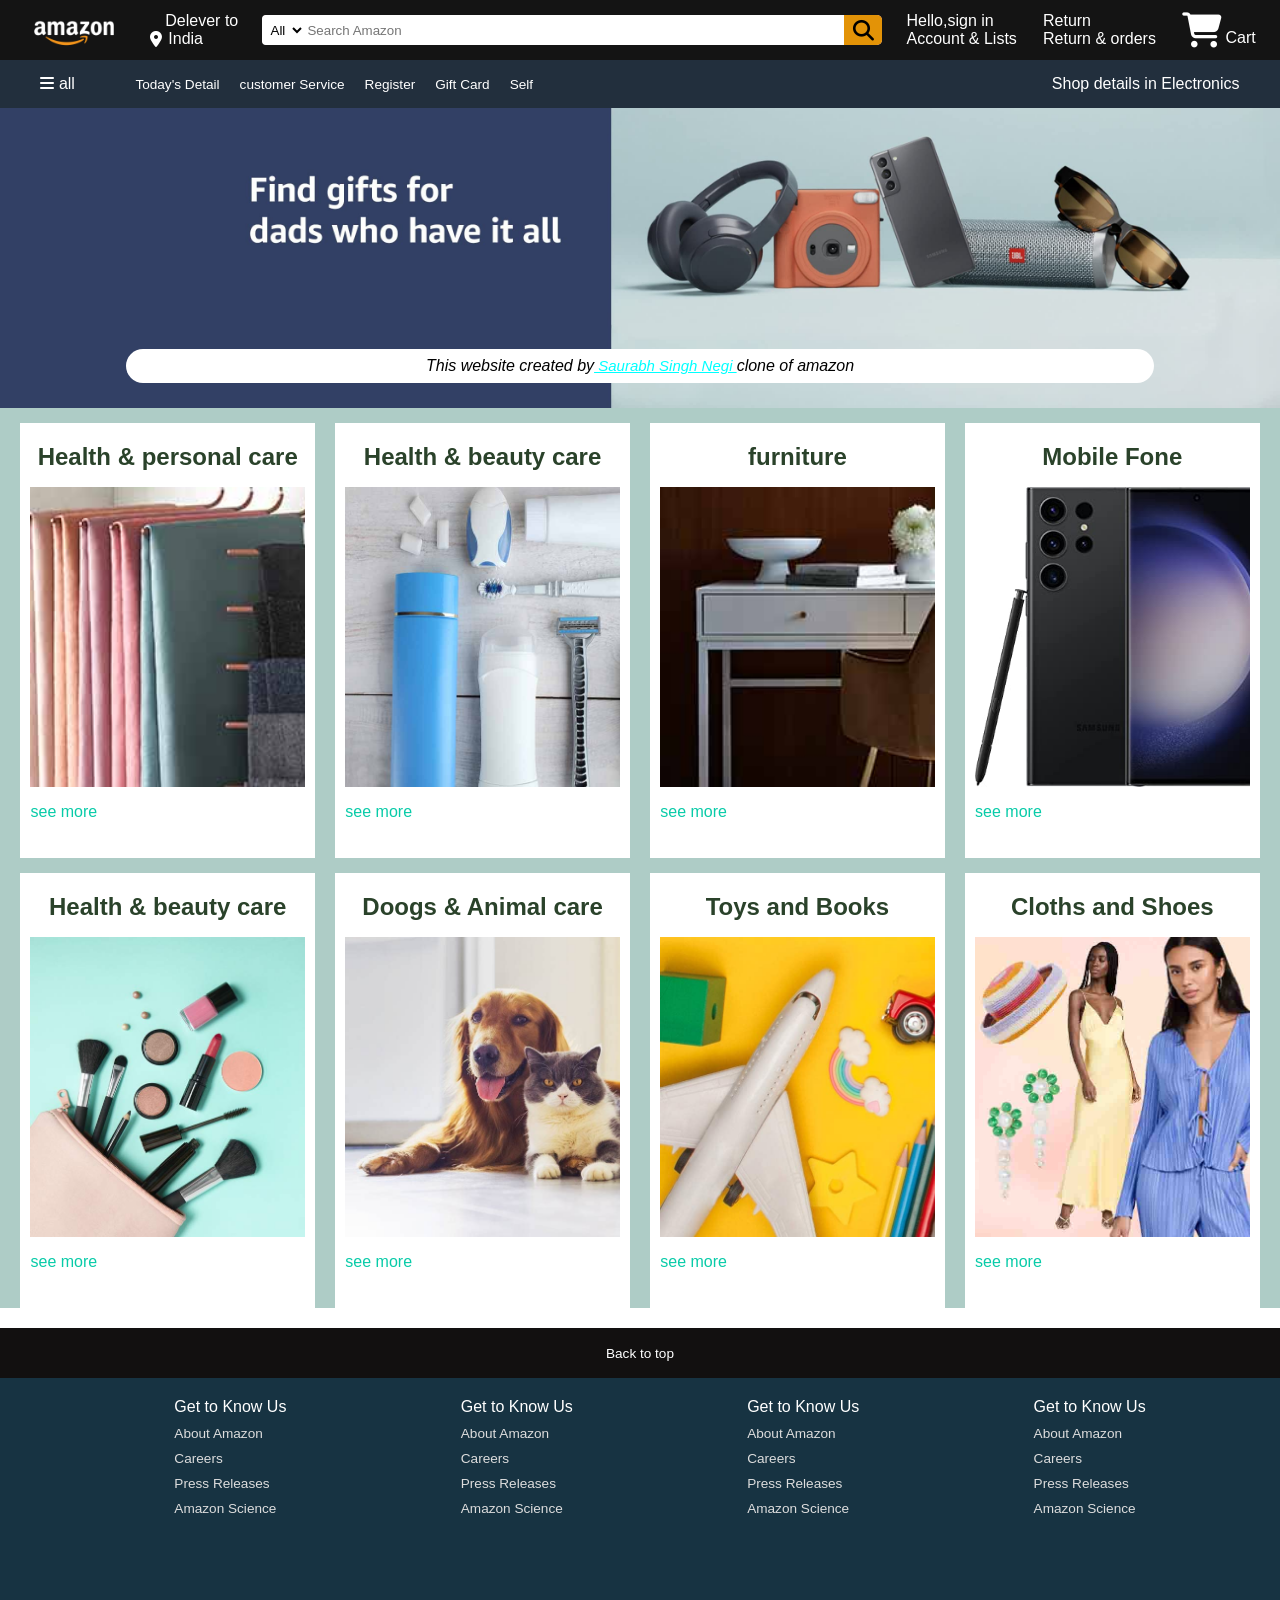
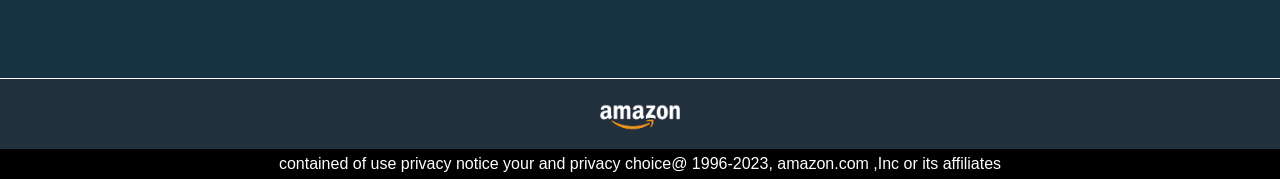
<file: index.html>
<!DOCTYPE html>
<html lang="en">
<head>
    <meta charset="UTF-8">
    <meta name="viewport" content="width=device-width, initial-scale=1.0">
    <title>Amazone</title>
    <link>
    <link rel="stylesheet" href="https://cdnjs.cloudflare.com/ajax/libs/font-awesome/6.6.0/css/all.min.css" integrity="sha512-Kc323vGBEqzTmouAECnVceyQqyqdsSiqLQISBL29aUW4U/M7pSPA/gEUZQqv1cwx4OnYxTxve5UMg5GT6L4JJg==" crossorigin="anonymous" referrerpolicy="no-referrer" />
<link rel="stylesheet" href="amazone.css">
    <link rel="stylesheet" href="https://saurabhbhai37.github.io/amazon/">
<link rel="icon" href="amazon_logo.png">
</head>
<body>

<header>
    <div class="navbar">
        <div class="nav-logo border">
                <div class="logo">
                    </div>
                </div>
<div class="nav-address border">
    <p class="add-first">Delever to</p>
    <div class="add-icon">
        <i class="fa-solid fa-location-dot"></i>
        <p class="add-second">India</p>
        </div>
    </div>


    <div class="nav-search">
        <select class="search-select">
            <option>All</option>
        </select>
        <input placeholder="Search Amazon" class="search-input">
        <div class="search-icon">
            <i class="fa-solid fa-magnifying-glass"></i>
        </div>
    </div>

    <div class="nav-signin border">
        <p><span> Hello,sign in</span></p>
        <p class="nav-second">Account & Lists</p>
    </div>
<div class="nav-return border">
    <p><span>Return</span></p>
    <p class="nav-second">Return & orders</p>

</div>

<div class="nav-cart border" >
    <i class="fa-solid fa-cart-shopping"></i>
    Cart
</div>

</div>
<div class="panel">
    <div class="panel-all">
        <i class="fa-solid fa-bars"></i>
        all
    </div>
    <div class="panel-ops">
        <p>Today's Detail</p>
        <p>customer Service</p>
        <p>Register</p>
        <p>Gift Card</p>
        <p>Self</p>
    </div>
    <div class="panel-details">
        Shop details in Electronics
    </div>
</div>
</header>
<div class="hero-section ">
    <div class="hero-msg border">
        <p> This website created by<a href="https://www.facebook.com/login.php/"> Saurabh Singh Negi  </a> clone of amazon  </p>
    </div>
</div>

    <div class="shop-sec">
        <div class="box1 box">
            <div class="box-con">
                <h2>Health & personal care</h2>
            <div class="box-img" style="background-image: url('box1_image.jpg');"></div>
            <p><a>see more </a></p>
            </div>
        </div>
        <div class="box2 box">
            <div class="box-con">
            <h2>Health & beauty care</h2>
        <div class="box-img" style="background-image: url('box2_image.jpg');"></div>
        <p><a>see more </a></p>
        </div>
    </div>
        <div class="box3 box">
            <div class="box-con">
            <h2>furniture</h2>
        <div class="box-img" style="background-image: url('box3_image.jpg');"></div>
        <p><a>see more </a></p>
        </div>
    </div>
        <div class="box4 box">
            <div class="box-con">
            <h2>Mobile Fone</h2>
        <div class="box-img" style="background-image: url('box4_image.jpg');"></div>
        <p><a>see more </a></p>
        </div>
    </div>
    <div class="box1 box">
        <div class="box-con">
            <h2>Health & beauty care</h2>
        <div class="box-img" style="background-image: url('box5_image.jpg');"></div>
        <p><a>see more </a></p>
        </div>
    </div>
    <div class="box2 box">
        <div class="box-con">
        <h2>Doogs & Animal care</h2>
    <div class="box-img" style="background-image: url('box6_image.jpg');"></div>
    <p><a>see more </a></p>
    </div></div>
    <div class="box3 box">
        <div class="box-con">
        <h2>Toys and Books</h2>
    <div class="box-img" style="background-image: url('box7_image.jpg');"></div>
    <p><a>see more </a></p>
    </div></div>
    <div class="box4 box">
        <div class="box-con">
        <h2>Cloths and Shoes</h2>
    <div class="box-img" style="background-image: url('box8_image.jpg');"></div>
    <a>see more </a>
    </div>
    </div>
    </div>

<footer class="footer">
    <div class="foot-panel1 ">
   <a class="border"> Back to top</a>
    </div>  
    <div class="foot-panel2">
        <ul>
            <p>Get to Know Us</p>
            <a>About Amazon</a>
            <a>Careers</a>
            <a>Press Releases</a>
            <a>Amazon Science</a>
        </ul>
        <ul>
            <p>Get to Know Us</p>
            <a>About Amazon</a>
            <a>Careers</a>
            <a>Press Releases</a>
            <a>Amazon Science</a>
        </ul>
        <ul>
            <p>Get to Know Us</p>
            <a>About Amazon</a>
            <a>Careers</a>
            <a>Press Releases</a>
            <a>Amazon Science</a>
        </ul>
        <ul>
            <p>Get to Know Us</p>
            <a>About Amazon</a>
            <a>Careers</a>
            <a>Press Releases</a>
            <a>Amazon Science</a>
        </ul>
    </div>

    <div class="foot-panel3">
        <div class="logo border">

        </div>
    </div>

    <div class="foot-panel4">
        <div class="page">
            <a>contained of use</a>
            <a>privacy notice</a>
            <a>your and privacy choice</a>
        </div>
        <div class="copyright">
            @ 1996-2023, amazon.com ,Inc or its affiliates
        </div>
    </div>
</footer>
</body>
</html>
</file>
<file: amazone.css>
*{
    margin: 0;
    font-family: arial;
    border: border-box;

}
.navbar{
    height: 60px;
    background-color:rgba(0, 0, 0, 0.92);
    color: white;
    display: flex;
    align-items: center;
    justify-content: space-evenly;
}
.nav-logo{
    height: 50px;
    width: 100px;

}
.logo{
 background-image: url("amazon_logo.png");
 background-size: cover;
 height: 50px;
 width: 100%;
}
.border{
    border: 2px solid transparent;

}
.border:hover{
    border: 2px solid white;
    box-shadow: 0 0 30px rgb(225, 16, 51);
}

/* box 2 */
.add-first{
    color: white; 
    font-size: 1rem;
    margin-left: 15px;

}

.add-second{
    font-size: 1rem;
    margin-left: 6px;


}

.add-icon{
    display: flex;
    align-items: center;
}
/* box 3 */
.nav-search{
    display: flex;
    justify-content: space-evenly;
    background-color: pink;
    width: 620px;
    height: 30px;
    border-radius: 5px;


}
.search-select{
    background-color:white;
    width: 50px;
    text-align:center;
    border-top-left-radius: 4px;
    border-bottom-left-radius: 4px;
    border: none;
}

.search-input{
    width: 100%;
    border:none ;
}
.search-icon{
    width: 45px;
    display: flex;
    justify-content: center;
    align-items: center;
    font-size: 1.3rem;
    background-color: rgb(227, 147, 7);
    border-top-right-radius:5px ;
    border-bottom-right-radius: 5px;
    color: black;

}

.nav-search:hover{
    border:2px solid orange ;
}
/* box 4 */

.span{
    font:0.85rem;
    font-weight: 700;

}

/* box 6 */
.nav-cart i {
    font-size: 35px;
    font: weight 700;

}
/* panel */
.panel{
    height: 48px;
    background-color: #222f3d;
    display: flex;
    color: white;
    align-items: center;
    justify-content: space-evenly;
}

.panel p{
    display: inline;
}

.panel-ops {
    display: flex;
    width: 70%;
    font-size: 0.85rem;

}

.panel-ops p{
    display: flex;
    margin-left:20px;
}

.panel-dels{
    font-size: 0.9rem;
    font-weight: 700;


}

/* hero section */
.hero-section{
    height: 600px;
    background-image: url("hero_image.jpg");
    background-size: cover;
    height: 300px;
    display: flex;
    justify-content:center;
    align-items: flex-end;

}

.hero-msg{
    background-color: white;
    color: black;
    height: 30px;
    display: flex;
    justify-content: center;
    font-size: 1rem;
    margin-bottom: 25px;
    width: 80%;
    align-items: center;
    font-style: italic;
    border-radius: 20px;
    

}
.hero-msg a{
    color: aqua;
    font-size: 15px;
    
}

/* shop section */
.shop-sec{
    display: flex;
    flex-wrap: wrap;
    justify-content: space-evenly;
    background-color: #aeccc6;

}

.box{
    border: 2px solid black;
    height: 400px;
    width: 23%;
    background-color: white;
    padding: 20px 0px 15px ;
    margin-top: 15px;
    border: none;

}

.box-img{
    height: 300px;
    background-size:cover;
    margin-top: 1rem;
    margin-bottom: 1rem;


}

.box-con{
    margin-left: 10px;
    margin-right:10px;
    color: rgb(42, 66, 42);

}

.box-con a{
    color: rgb(8, 203, 168);
}

.box-con h2{
    text-align: center;
}

/* footter panel */

.foot-panel1{
    background-color: rgb(18, 16, 16);
    color: white;
    height: 50px;
    display: flex;
    justify-content: center;
    align-items:center;
    font-size: 0.85rem;
    /* width: 100%; */
}
.footer {
    margin-top:20px ;
}
 .foot-panel2{
    background-color: rgb(23, 51, 66);
    color:white;
    height: 300px;
    display:flex;
    justify-content:space-evenly ;
    
}

.foot-panel2 ul{
    margin-top: 20px;  
    
}

ul a{
    display: block;
    font-size: 0.85rem;
    margin-top: 10px;
    color: #dddddd;
}

.foot-panel3{
    background-color: #222f3d;
    color: white;
    border-top: 0.5px solid white;
    height: 70px;
    display: flex;
    justify-content: center;
    align-items: center;
}

.logo{
    background-image: url("amazon_logo.png");
    background-size: cover;
    height: 50px;
    width: 100px;
}

.foot-panel4{
    background-color: black;
    color: white;
    display: flex;
    justify-content: center;
    align-items: center;
    height: 30px;
    width: 100%;
    


}
</file>
